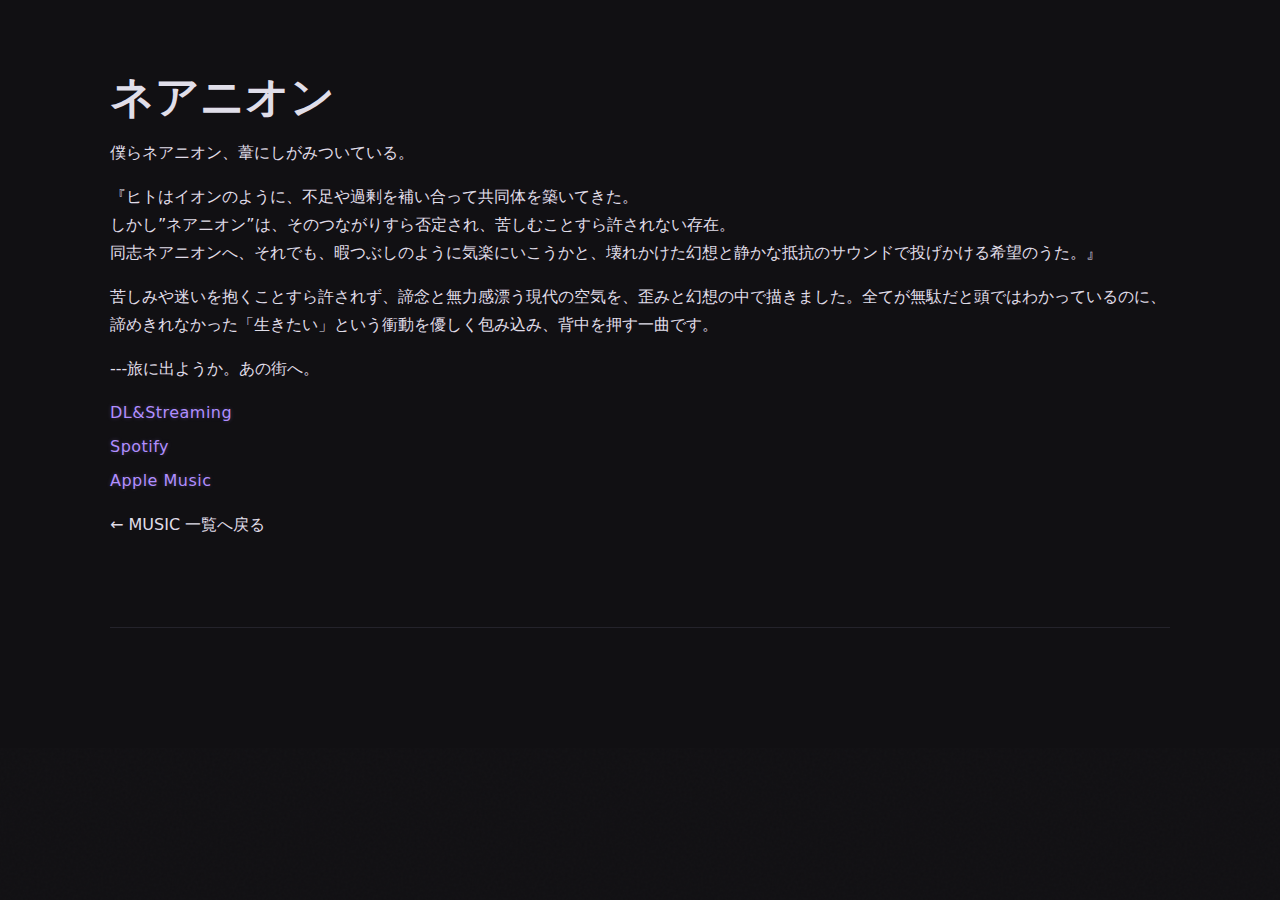
<file: neanion/index.html>
<!doctype html>
<html lang="ja">
<head>
  <meta charset="utf-8" />
  <meta name="viewport" content="width=device-width, initial-scale=1" />
  <title>ネアニオン - SpecialSite | INanim0、、</title>
  <meta name="theme-color" content="#111013" />
  <link rel="stylesheet" href="../style.css" />
</head>
<body>
<main>
  <!-- シンプルな特設テンプレ。必要に応じて自由に編集。 -->
  <section style="padding:72px 0">
    <h1>ネアニオン</h1>
    <p>
      僕らネアニオン、葦にしがみついている。
    <p>
      『ヒトはイオンのように、不足や過剰を補い合って共同体を築いてきた。
      <br>しかし”ネアニオン”は、そのつながりすら否定され、苦しむことすら許されない存在。
      <br>同志ネアニオンへ、それでも、暇つぶしのように気楽にいこうかと、壊れかけた幻想と静かな抵抗のサウンドで投げかける希望のうた。』
    </p>
    <p>
      苦しみや迷いを抱くことすら許されず、諦念と無力感漂う現代の空気を、歪みと幻想の中で描きました。全てが無駄だと頭ではわかっているのに、諦めきれなかった「生きたい」という衝動を優しく包み込み、背中を押す一曲です。 
    </p>
    <p>
      ---旅に出ようか。あの街へ。
    </p>
    <p class="links">
      <a class="pill" href="https://linkco.re/fMsg46gH" target="_blank" rel="noopener">DL&Streaming</a>
      <a class="pill" href="#" target="_blank" rel="noopener">Spotify</a>
      <a class="pill" href="#" target="_blank" rel="noopener">Apple Music</a>
    </p>
    <p><a class="pill" href="../#music" data-route>← MUSIC 一覧へ戻る</a></p>
  </section>
</main>
</body>
</html>
</file>
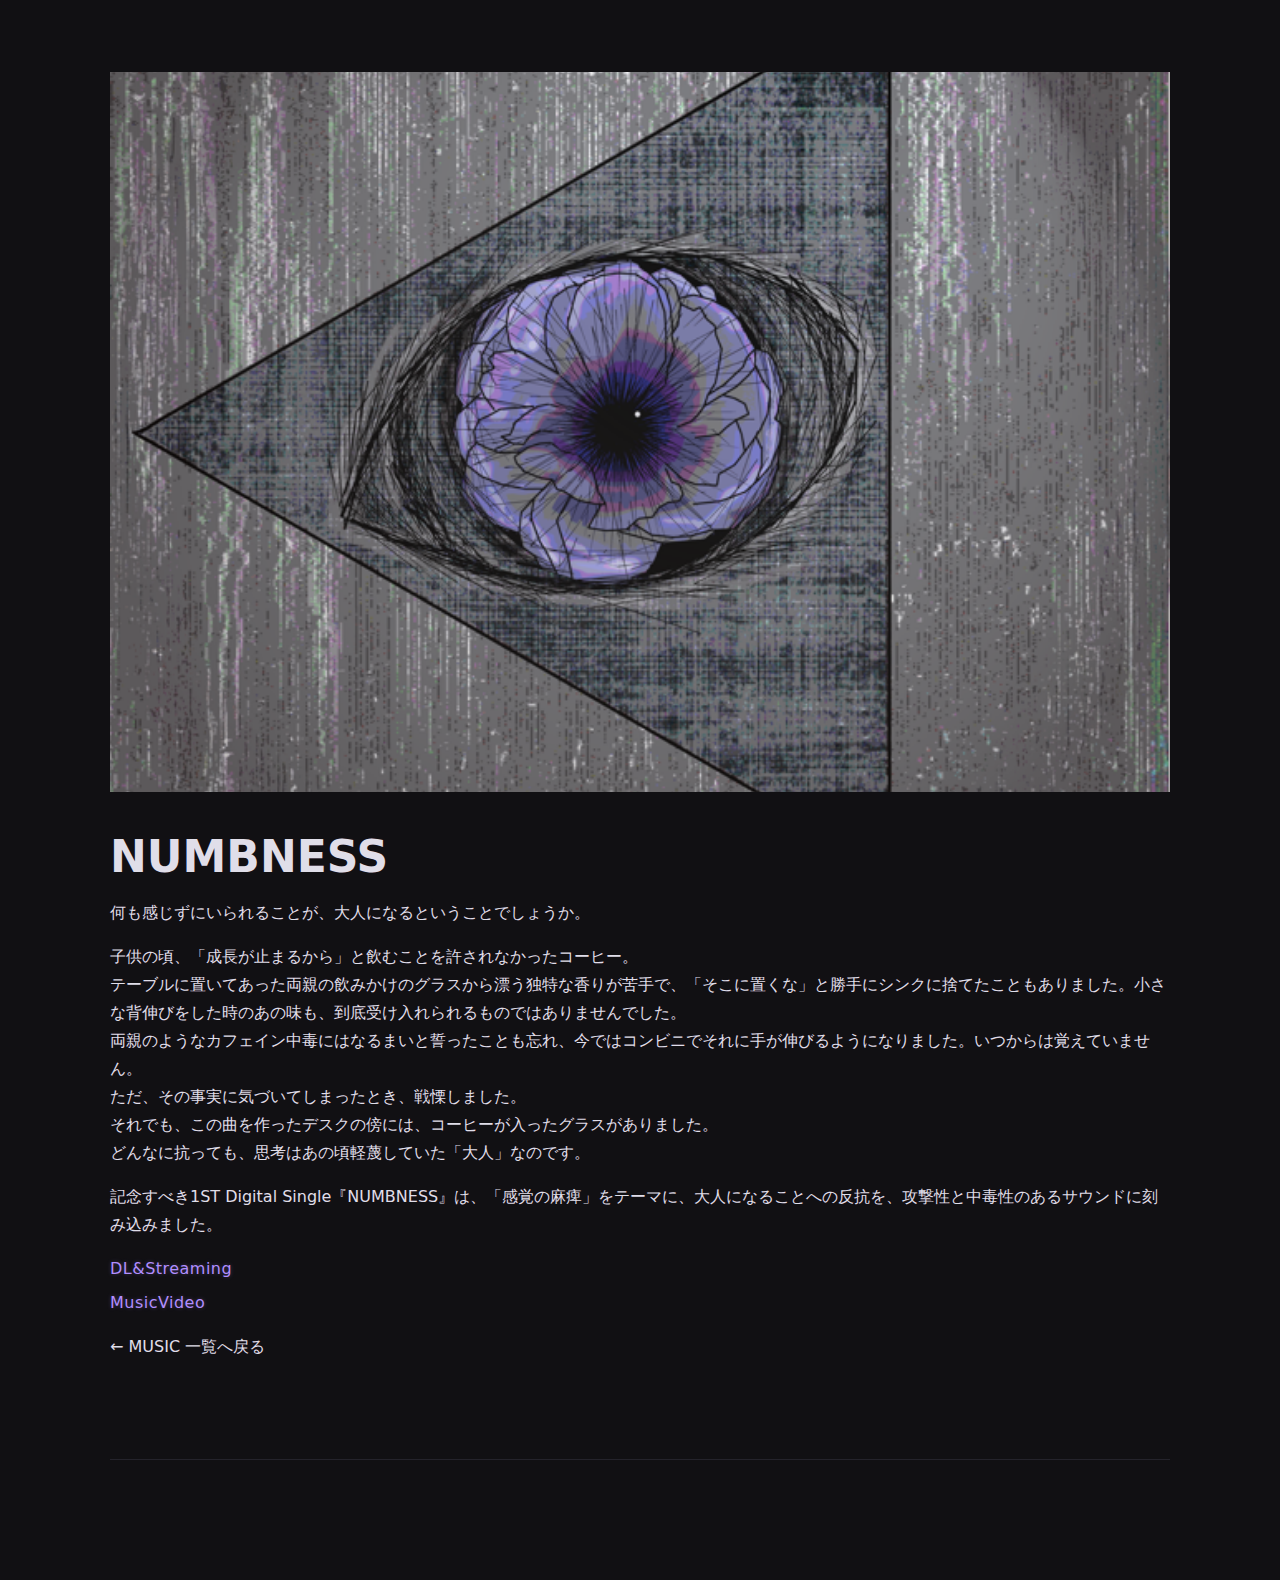
<file: NUMBNESS/index.html>
<!doctype html>
<html lang="ja">
<head>
  <meta charset="utf-8" />
  <meta name="viewport" content="width=device-width, initial-scale=1" />
  <title>NUMBNESS - SpecialSite | INanim0、、</title>
  <meta name="theme-color" content="#111013" />
  <link rel="stylesheet" href="../style.css" />
</head>
<body>
<main>
  <!-- シンプルな特設テンプレ。必要に応じて自由に編集。 -->
  <section style="padding:72px 0">
    <div class="hero hero--numbness"></div>
    <div class="hero-minimal">
    <h1>NUMBNESS</h1>
    <p>
      何も感じずにいられることが、大人になるということでしょうか。
    <p>
      子供の頃、「成長が止まるから」と飲むことを許されなかったコーヒー。
      <br>テーブルに置いてあった両親の飲みかけのグラスから漂う独特な香りが苦手で、「そこに置くな」と勝手にシンクに捨てたこともありました。小さな背伸びをした時のあの味も、到底受け入れられるものではありませんでした。
      <br>両親のようなカフェイン中毒にはなるまいと誓ったことも忘れ、今ではコンビニでそれに手が伸びるようになりました。いつからは覚えていません。
      <br>ただ、その事実に気づいてしまったとき、戦慄しました。
      <br>それでも、この曲を作ったデスクの傍には、コーヒーが入ったグラスがありました。
      <br>どんなに抗っても、思考はあの頃軽蔑していた「大人」なのです。
    </p>
    <p>
      記念すべき1ST Digital Single『NUMBNESS』は、「感覚の麻痺」をテーマに、大人になることへの反抗を、攻撃性と中毒性のあるサウンドに刻み込みました。
    </p>
    <p class="links">
      <a class="pill" href="https://linkco.re/eqRu0BZX" target="_blank" rel="noopener">DL&Streaming</a>
      <a class="pill" href="https://youtu.be/53EpOYq9DUU?si=QdIwWbqIF8FOnvCI" target="_blank" rel="noopener">MusicVideo</a>
    </p>
    <p><a class="pill" href="../#music" data-route>← MUSIC 一覧へ戻る</a></p>
    <div>
  </section>
</main>
</body>
</html>
</file>
<file: style.css>
/* =====================================================================
INanim0、、 THEME CSS（注釈付き）
- ロゴの雰囲気（グリッチ/冷たい青紫/灰紫）をデザイン・トークン化
- tele型の構成に対して、色/余白/効果のみで世界観を付与
===================================================================== */

/* 1) Design Tokens（色・半径・影の共通化）
   :root にCSS変数として定義 → 後から一括調整が容易。 */
:root{
  /* 背景（黒に僅かな紫を混ぜた暗灰） */
  --bg-0:#111013;  /* キャンバス */
  --bg-1:#17171c;  /* セクション/カードの面 */
  /* テキスト */
  --fg-0:#e0dee9;  /* メイン文字（冷たい白） */
  --fg-1:#a19caf;  /* サブ文字（紫灰） */
  /* 罫線（hairline） */
  --line:#24232b;
  /* アクセント（ロゴの花弁トーンに準拠） */
  --acc-1:#b28fff; /* 光る青紫 */
  --acc-2:#8aa0ff; /* 2nd（hover等で使用） */
  /* 効果 */
  --radius:12px;
  --shadow:0 1px 0 rgba(255,255,255,.02) inset, 0 12px 36px rgba(0,0,0,.35);
  --glow:0 0 18px rgba(178,143,255,.25);
}

*{box-sizing:border-box}
html,body{
  margin:0;padding:0;background:var(--bg-0);color:var(--fg-0);
  font-family:ui-sans-serif,system-ui,-apple-system,Segoe UI,Roboto,Helvetica,Arial,'Noto Sans JP','Hiragino Kaku Gothic ProN',Meiryo,sans-serif;
  line-height:1.75;
}
a{color:var(--fg-0);text-decoration:none}
a:hover{opacity:.92}

/* 2) Layout 基本幅 */
main{max-width:1100px;margin:0 auto;padding:0 20px 120px}

/* 3) Header（固定・半透明）
   背景をグラデ＋blurで“暗室の光”風に。 */
.head {
  position: sticky;
  top: 0;
  z-index: 10;
  background: linear-gradient(180deg, rgba(17,16,19,.92), rgba(17,16,19,.78));
  backdrop-filter: saturate(1.2) blur(6px);
  border-bottom: 1px solid var(--line);
  padding: 8px 14px; /* ← 元が14px 20pxっぽいけど、余白を減らすならこのへんを小さく */
  display: flex;
  align-items: center;
  justify-content: space-between;
}

/* ===== ロゴの余白を消す ===== */
.brand {
  display: flex;
  align-items: center;
  justify-content: center; /* 中央寄せ */
  margin: 0;
  padding: 0;
  line-height: 1; /* 行間余白を消す */
}

.brand .logo {
  display: block;    /* 下の余白を完全に消す */
  width: auto;
  height: 60px;      /* ← 実際の見た目に合わせて調整（40〜80pxくらい） */
  margin: 0;
  padding: 0;
}


.nav{display:flex;gap:18px;flex-wrap:wrap}
.nav a.active{color:var(--acc-1)}

/* 4) セクション/タイポ */
section{padding:72px 0;border-bottom:1px solid var(--line)}
h1{font-size:clamp(28px,5vw,44px);line-height:1.15;margin:0 0 12px}
h2{font-size:clamp(22px,3vw,28px);margin:0 0 18px}
h3{font-size:20px;margin:0 0 6px}
.sub{color:var(--fg-1)}

/* 5) HOME / NEWS */
.hero-minimal{padding:40px 0 10px}
.news-list{list-style:none;margin:12px 0 0;padding:0;display:grid;gap:8px}
.news-list li{border-bottom:1px dashed var(--line);padding:10px 0}
.news-list time{color:var(--fg-1);margin-right:10px}
.more a{color:var(--acc-1)}
.more a:hover{text-decoration:underline}

/* 6) MUSIC グリッド（カードに微グリッチ演出） */
.grid{display:grid;grid-template-columns:repeat(3,1fr);gap:18px}
@media (max-width:900px){.grid{grid-template-columns:repeat(2,1fr)}}
@media (max-width:620px){.grid{grid-template-columns:1fr}}

.tile{position:relative;border:1px solid var(--line);border-radius:var(--radius);overflow:hidden;background:rgba(255,255,255,.02);box-shadow:var(--shadow)}
/* 擬似要素で縦の光筋。ロゴの質感をテクスチャに落とす。 */
.tile::before{
  content:"";position:absolute;inset:0;pointer-events:none;
  background:
    linear-gradient(180deg,rgba(178,143,255,.04),transparent 60%,rgba(138,160,255,.04)),
    repeating-linear-gradient(90deg, rgba(255,255,255,.03) 0 1px, transparent 1px 3px);
}
.tile img{width:100%;aspect-ratio:1/1;object-fit:cover;display:block;filter:saturate(.9) contrast(1.02)}
.tile figcaption{padding:12px;color:var(--fg-1)}
.tile:hover{box-shadow:0 0 0 1px rgba(178,143,255,.35), 0 10px 40px rgba(178,143,255,.12);}

/* 7) LIVE（左=日付/右=会場） */
.live-list{list-style:none;margin:0;padding:0;display:grid;gap:10px}
.live-list li{display:flex;gap:12px;border-bottom:1px dashed var(--line);padding:12px 0}
.live-list .date{width:160px;color:var(--fg-1)}

/* 8) VIDEO：黒面 + 罫線 + 角丸 */
.ratio{position:relative;padding-bottom:56.25%;height:0;border:1px solid var(--line);border-radius:var(--radius);overflow:hidden;box-shadow:var(--shadow)}
.ratio iframe{position:absolute;inset:0;width:100%;height:100%}

/* 9) CONTACT */
.plain{list-style:none;margin:0;padding:0;display:grid;gap:8px}
.foot{padding:48px 20px;color:var(--fg-1);text-align:center;border-top:1px solid var(--line)}

/* 10) MUSIC モーダル */
/* .modal{position:fixed;inset:0;display:none}
.modal[aria-hidden="false"]{display:block}
.modal-bg{position:absolute;inset:0;background:rgba(0,0,0,.6);backdrop-filter:blur(2px)}
.modal-card{position:relative;max-width:780px;margin:8vh auto;background:linear-gradient(180deg,#14141a,#101016);
  border:1px solid var(--line);border-radius:14px;overflow:hidden;box-shadow:0 20px 70px rgba(0,0,0,.5)}
.modal-close{position:absolute;top:10px;right:12px;border:1px solid var(--line);background:transparent;color:var(--fg-0);
  border-radius:999px;padding:4px 12px;font-size:18px}
.modal-content{padding:18px}
.modal-header{display:flex;gap:18px}
.modal-cover{width:190px;height:190px;object-fit:cover;border:1px solid var(--line);border-radius:10px;box-shadow:var(--shadow)}
.modal-body{flex:1}
.modal-body h3{margin:0 0 6px}
.modal-body p{margin:0 0 10px}
} */

.modal {
  position: fixed;
  inset: 0;
  z-index: 1000;
  display: flex;
  justify-content: center;
  align-items: flex-start;
  background: rgba(10,10,15,0.8);
  backdrop-filter: blur(8px);
  overflow-y: auto; /* ←これ！モーダル全体をスクロール可に */
  -webkit-overflow-scrolling: touch;
  padding: 40px 0 40px; /* 上下余白（ヘッダー分+見やすさ） */
}

.modal-card {
  width: min(92vw, 780px);
  background: linear-gradient(180deg, #14141a, #101015);
  border: 1px solid rgba(255,255,255,0.08);
  border-radius: 12px;
  overflow: hidden;
  box-shadow: 0 20px 70px rgba(0,0,0,0.5);
  margin: auto; /* 中央寄せ */
}

/* 閉じるボタン */
.modal-close {
  position: absolute;
  top: 12px; right: 12px;
  width: 36px; height: 36px;
  font-size: 18px;
  border-radius: 50%;
  text-align: center;
  line-height: 36px;
  background: rgba(255,255,255,0.06);
  border: 1px solid rgba(255,255,255,0.12);
  cursor: pointer;
}

/* 背景が前面に来ないようにする場合は pointer-events:all は付けない */
.modal-bg { position: fixed; inset: 0; }


.modal-close{position:absolute;top:10px;right:12px;border:1px solid var(--line);background:transparent;color:var(--fg-0);
  border-radius:999px;padding:4px 12px;font-size:18px}

/* 中身 */
.modal-content{padding:18px}
.modal-header{display:flex;gap:18px}
.modal-cover{width:190px;height:190px;object-fit:cover;border:1px solid var(--line);border-radius:10px;box-shadow:var(--shadow)}
.modal-body{flex:1}
.modal-body h3{margin:0 0 6px}
.modal-body p{margin:0 0 10px}

/* スマホは縦並び */
@media (max-width: 768px) {
  .modal-body { flex-direction: column; text-align: center; }
  .modal-cover { width: 90%; margin-bottom: 10px; }
  .modal-text { text-align: center; }
}




/* 11) 背景ノイズ（超薄。不要なら削除） */
body::before{
  content:"";position:fixed;inset:-10%;
  background-image:url('data:image/svg+xml;utf8,<svg xmlns="http://www.w3.org/2000/svg" width="120" height="120" viewBox="0 0 120 120"><filter id="n"><feTurbulence type="fractalNoise" baseFrequency="0.9" numOctaves="2" stitchTiles="stitch"/></filter><rect width="100%" height="100%" filter="url(%23n)" opacity="0.02"/></svg>');
  background-size:300px 300px;pointer-events:none;z-index:-1;
}

/* HOME上部の画像埋め込み */
.hero {
  width: 100%; /* 画面の高さ分 */
  height: 80vh; 
  background-image: url('assets/logo_src.png');
  background-size: cover; /* 画面いっぱいに拡大 */
  background-position: center;
  background-repeat: no-repeat;
  display: block;
}

@supports (min-height: 100svh) {
  .hero { min-height: 80svh; }
}


/* ====== ハンバーガーメニュー ====== */
.menu-btn {
  display: none;
  font-size: 28px;
  background: none;
  color: var(--fg);
  border: none;
  cursor: pointer;
  margin-left: auto;
}

/* モバイル用レイアウト */
@media (max-width: 780px) {
  .menu-btn { display: block; }
  .nav {
    display: none;
    flex-direction: column;
    width: 100%;
    background: var(--card);
    border-top: 1px solid var(--border);
  }
  .nav.open { display: flex; }
  .nav a {
    padding: 14px 24px;
    border-bottom: 1px solid var(--border);
  }
}

/* モーダルのリンクを縦並びに */
.links { display: flex; flex-direction: column; gap: 6px; }
.links a { display: block; }
.links a {
  color: #b18eff; /* 壊れた月光みたいな紫 */
  text-decoration: none;
  letter-spacing: 0.03em;
  transition: 0.3s ease;
  text-shadow: 0 0 4px rgba(177, 142, 255, 0.3);
}
.links a:hover {
  color: #d8c0ff;
  text-shadow:
    0 0 6px #b18eff,
    0 0 12px #c09aff,
    0 0 20px rgba(255, 255, 255, 0.3);
  filter: blur(0.3px) contrast(1.2);
}
</file>
